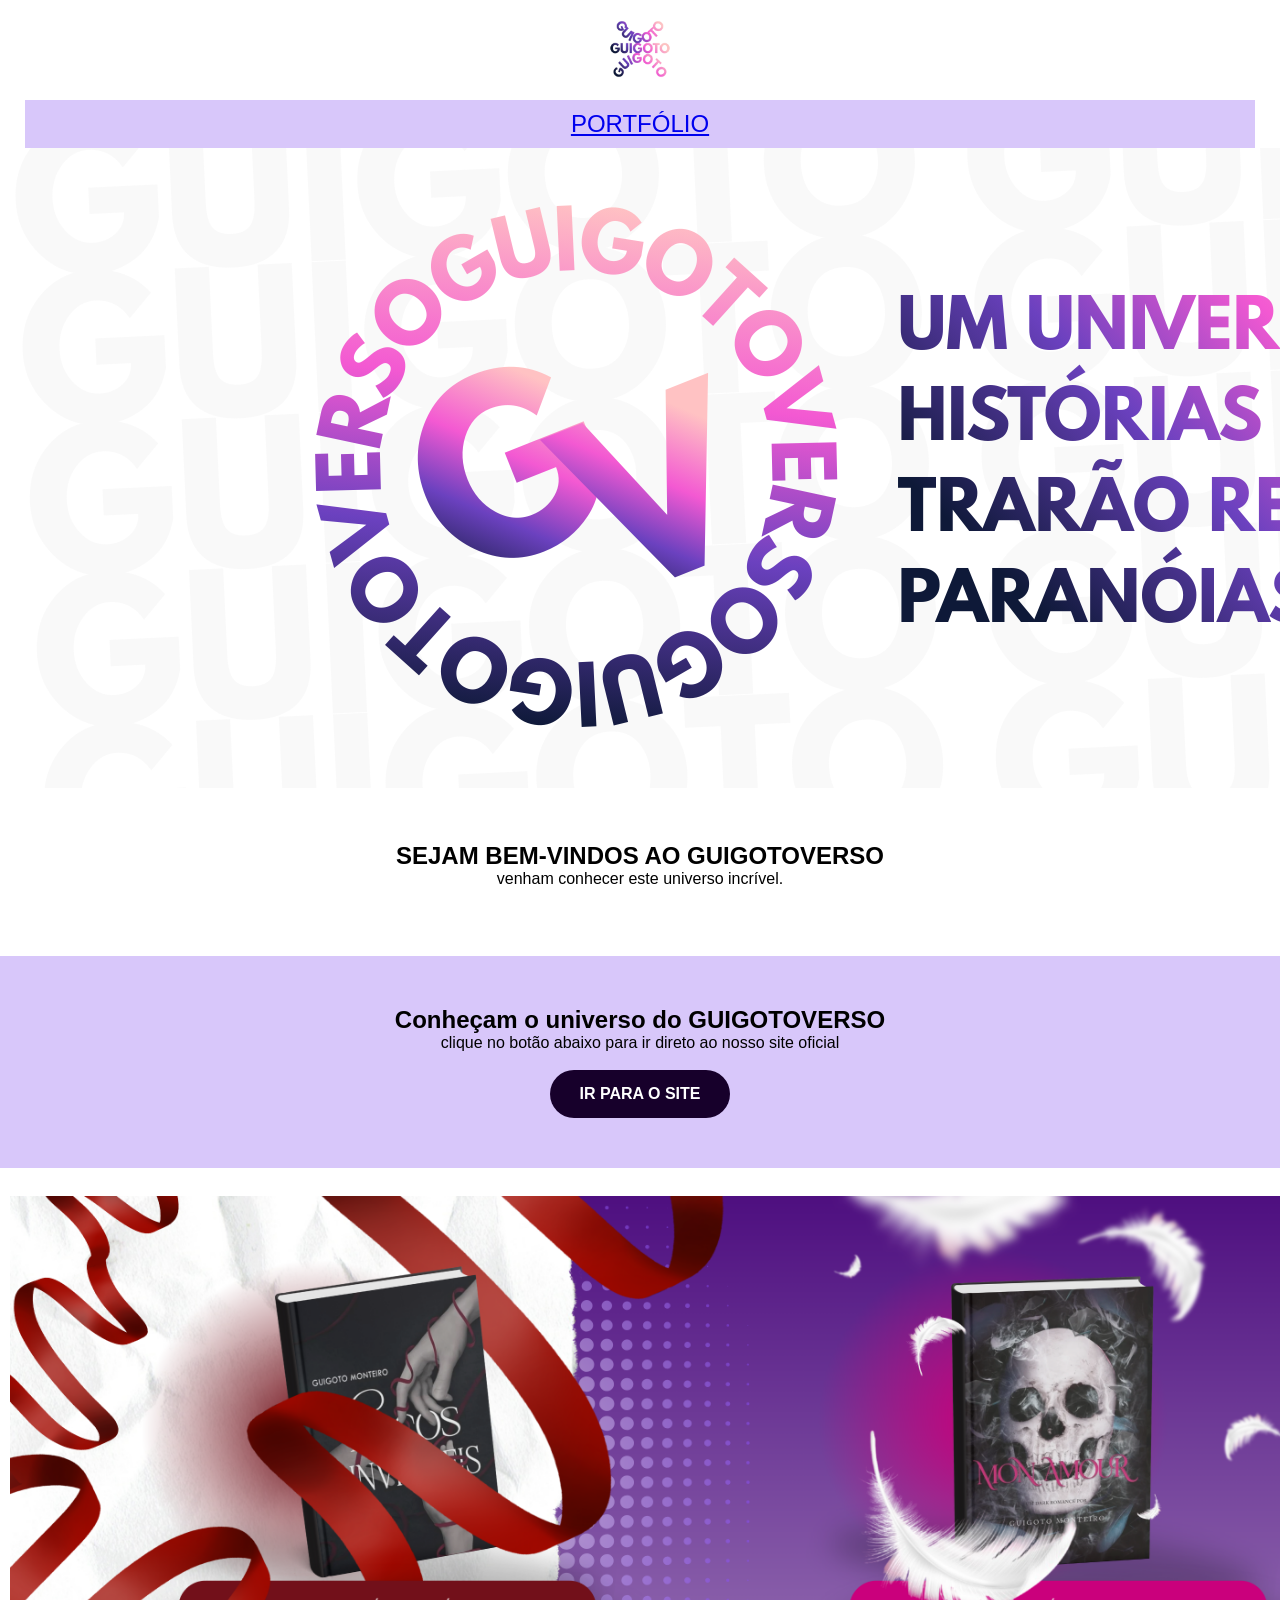
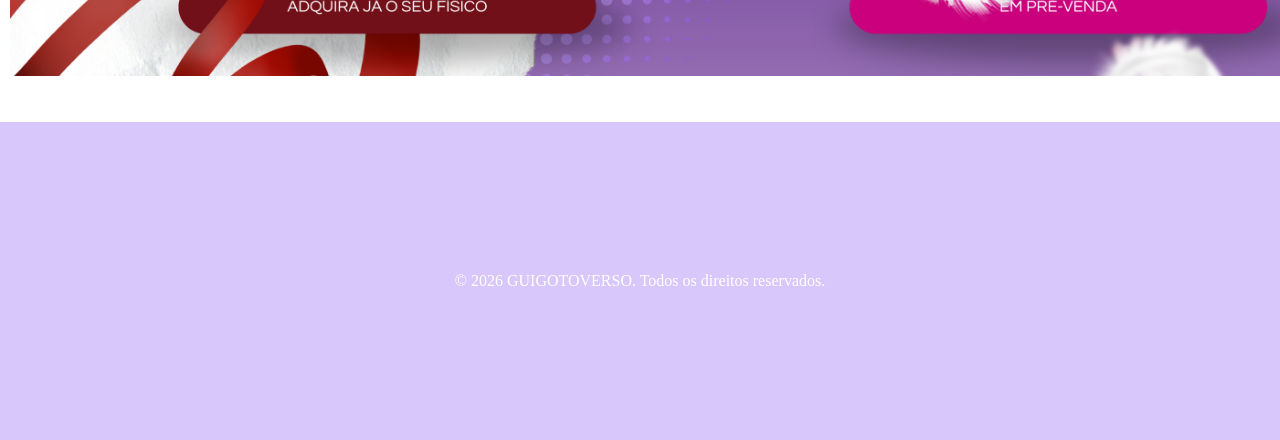
<file: index.html>
<!DOCTYPE html>
<html lang="en">
    <img class="logo" src="guigotologo.png" alt="Logo">
<head>
    <meta charset="UTF-8">
    <meta name="viewport" content="width=device-width, initial-scale=1.0">
    <link rel="stylesheet" href="style.css">
    <title>GUIGOTOVERSO</title>
</head>
<body>
    <header>
        <nav class="navegacao" style="font-size: x-large; gap: 40px;">
            <a href="#index.html">PORTFÓLIO</a>
        </nav>
    </header>
    <img class="banner" src="B1.png" alt="GUIGOTOVERSO Logo">
    <section class="apresentacao">
        <h1>SEJAM BEM-VINDOS AO GUIGOTOVERSO</h1>
        <p>venham conhecer este universo incrível.</p>
    </section>
    <br>
    <section class="apresentacao2">
        <h2>Conheçam o universo do GUIGOTOVERSO</h2>
        <p>clique no botão abaixo para ir direto ao nosso site oficial</p>
        <br>
        <a class="botao-link" href="https://guigotoverso.lojavirtualnuvem.com.br/" target="_blank">IR PARA O SITE</a>
    </section>
    <br>
    <img class="banner2" src="Banner12.png" alt="Banner do GUIGOTOVERSO">
    <br>
    <section>
        <h2></h2>
        <p></p>
    </section>
</body>
<br>
<footer class="barrafinal">
    <p>&copy; 2026 GUIGOTOVERSO. Todos os direitos reservados.</p>
</footer>
</html>
</file>
<file: style.css>
*{
    margin: 0;
    padding: 0;
    box-sizing: border-box;
}

.logo{
    display: block;
    margin: auto;
    width: 100px;
    height: auto;
    padding: 10px;
}

.navegacao{
    background-color: #d8c7fa;
    padding: 10px;
    text-align: center;
    color: white;
    text-decoration: none;
    margin: 0 25px;
    font-family: Arial, Helvetica, sans-serif;
}

.Banner{
    display: block;
    margin: auto;
    padding: 10px;
    width: 1500px;
    height: 500px;
}

.apresentacao{
    text-align: center;
    padding: 50px;
    gap: 50px;
    font-family: Arial, Helvetica, sans-serif;
}

.apresentacao2{
    text-align: center;
    padding: 50px;
    gap: 50px;
    font-family: Arial, Helvetica, sans-serif;
    background-color: #d8c7fa;
}

.botao-link{
    display: inline-block;
    padding: 15px 30px;
    background-color: #17002b; 
    color: white;
    text-decoration: none;
    border-radius: 50px;
    font-weight: bold;
    transition: background-color 0.3s ease;
}

.banner2{
    display: block;
    margin: auto;
    padding: 10px;
    width: 1500px;
    height: 500px;
}

.barrafinal{
    text-align: center;
    color: #FFFFFF;
    background-color: #d8c7fa;
    padding: 150px;
}
</file>
